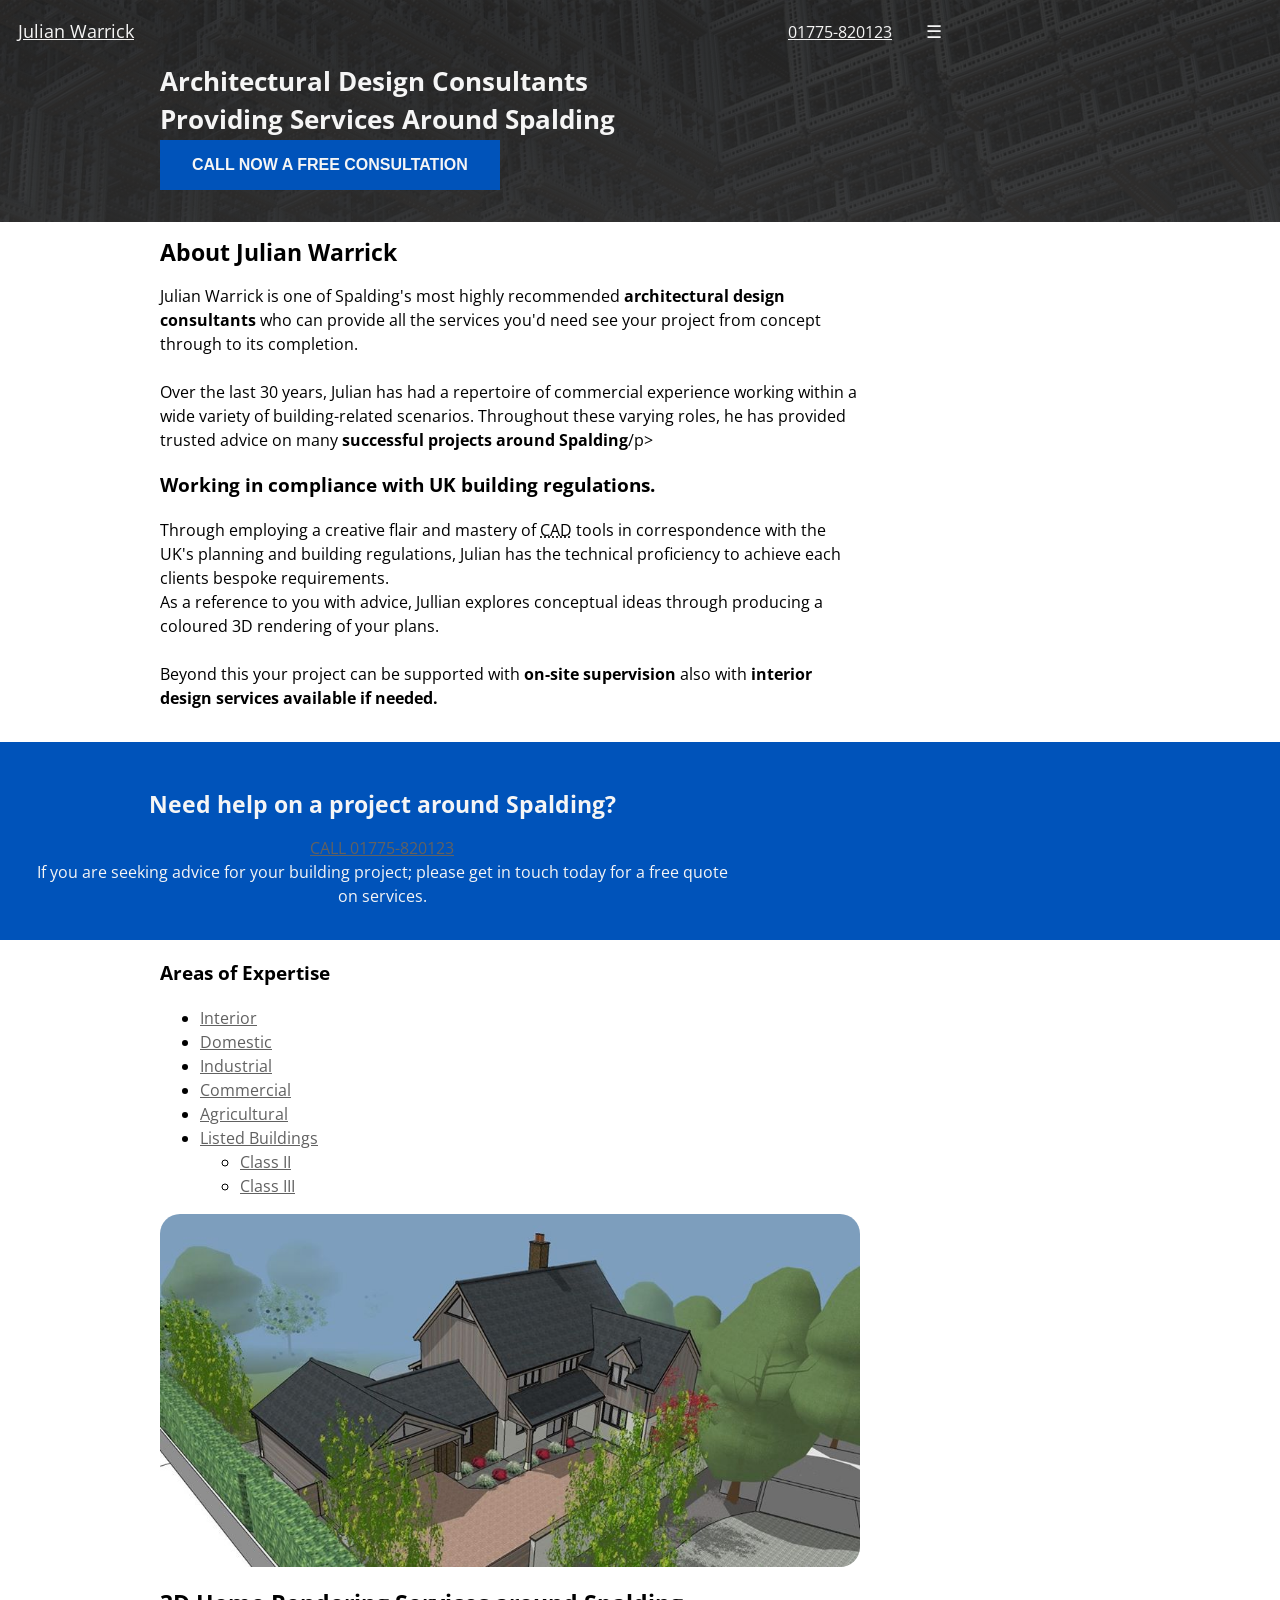
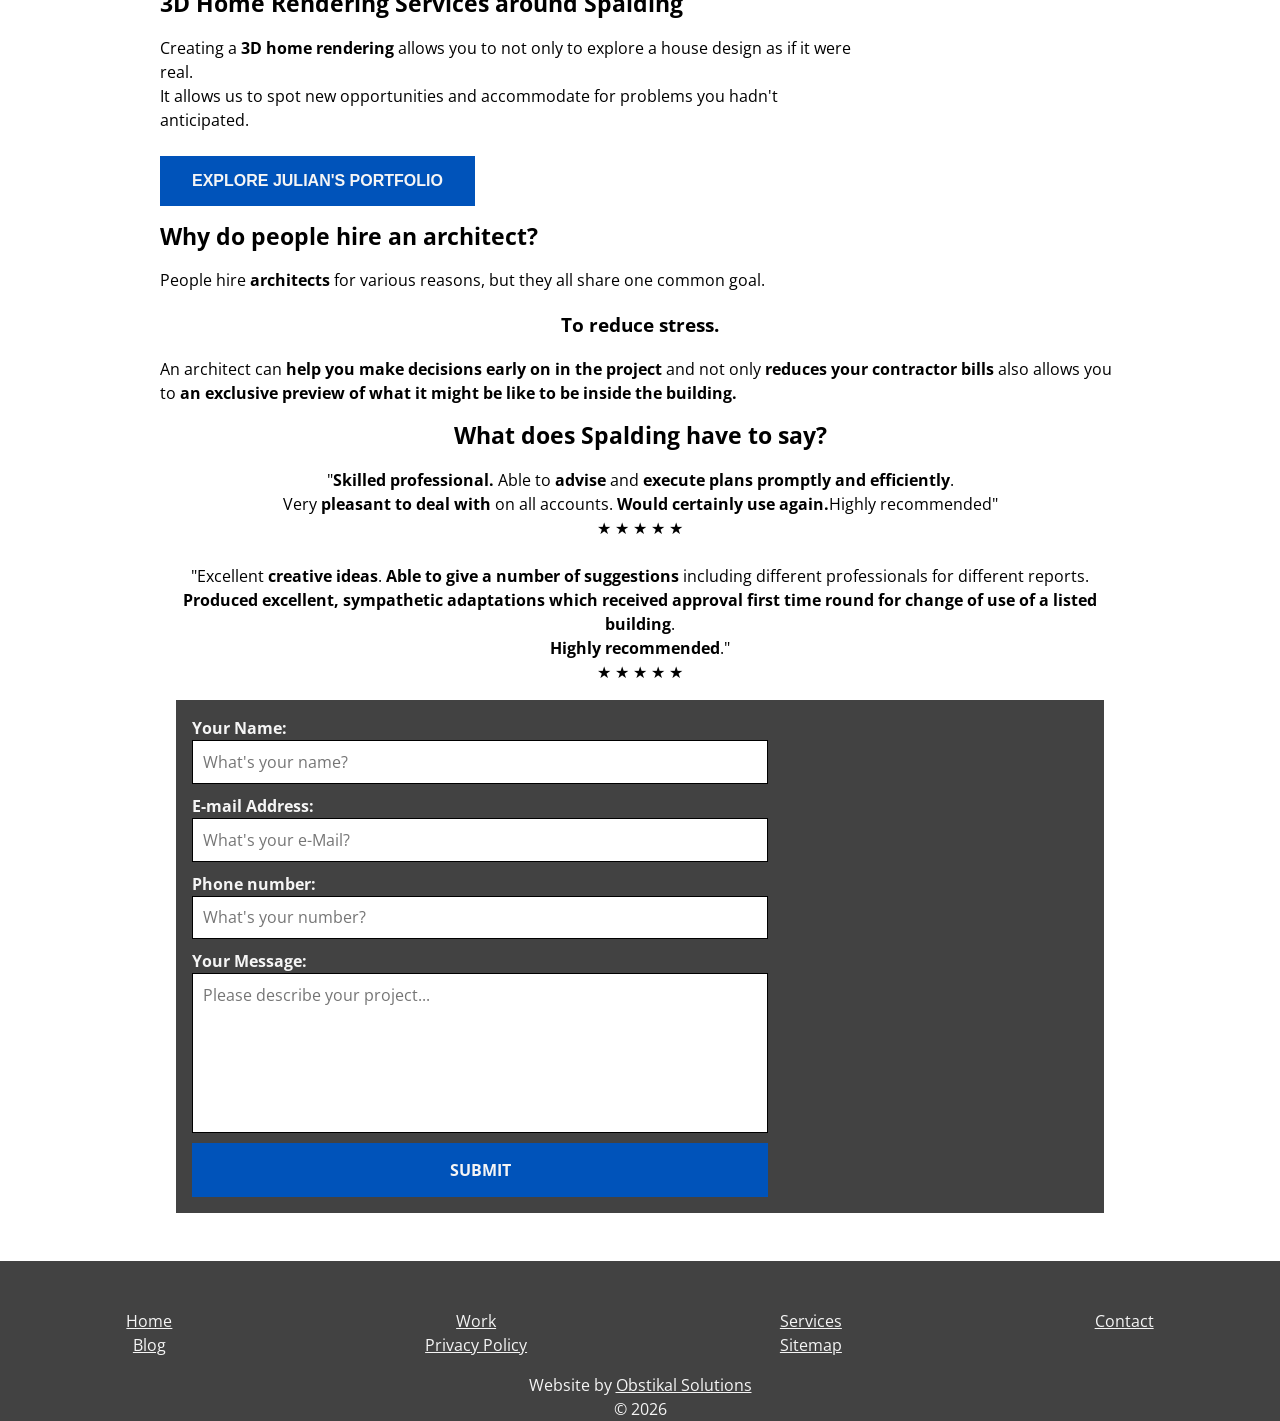
<file: index.html>
<!DOCTYPE html>
<html lang="en">

<head>
    <meta http-equiv="Content-Type" content="text/html; charset=utf-8">
    <meta name="viewport" content="width=device-width, initial-scale=1.0">
    <title>Architectural Design Consultants | Spalding | Julian Warrick</title>
    <meta name="description" content="Architectural Design Consultants in Spalding. Experienced with: domestic, industrial, commercial, agricultural and listed buildings grades II & III.">
    <meta name="keywords" content="Architects, Architectural Design, Consultant, Consultants, Services, Spalding, Lincolnshire, ">
    <link href="https://fonts.googleapis.com/css?family=Open+Sans:400,600&display=swap" rel="stylesheet">
    <link rel="stylesheet" href="css/mobile.css">
    <meta name="robots" content="index, follow">
    <meta name="language" content="English">
</head>

<body>
    <header class="banner hero">

        <div class="top-wrapper">
            <a href="#home" class="logo">Julian Warrick</a>
            <a class="number" href="tel:01775-820123">01775-820123</a>
            <a href="javascript:void(0);" class="nav-icon" onclick="myFunction()"><span> &#9776; </span></a>

        </div>
        <nav class="main-nav">
            <ul id="pages" class="dropdown">
                <li><a href="#">Home</a></li>
                <li><a href="#">Work</a></li>
                <li><a href="#">Services</a></li>
                <li><a href="#">Contact</a></li>
                <li><a href="#">Blog</a></li>
            </ul>
        </nav>
        <script>
            function myFunction() {
                var x = document.getElementById("pages");
                if (x.style.display === "block") {
                    x.style.display = "none";
                } else {
                    x.style.display = "block";
                }
            }

        </script>
        <div class="wrapper">
            <div class="readability">
                <h1>Architectural Design Consultants <br>Providing Services Around Spalding</h1>
                <button>call now a Free Consultation</button>
            </div>
        </div>

    </header>
    <div class="wrapper">
        <section class="content">
            <div class="readability">
                <h2>About Julian Warrick</h2>
                <p>Julian Warrick is one of Spalding's most highly recommended <strong>architectural design consultants</strong> who can provide all the services you'd need see your project from concept through to its completion.</p>
                <br>

                <p>Over the last 30 years, Julian has had a repertoire of commercial experience working within a wide variety of building-related scenarios. Throughout these varying roles, he has provided trusted advice on many <strong>successful projects around Spalding</strong>/p>
                    <h3>Working in compliance with UK building regulations.</h3>
                    <p>Through employing a creative flair and mastery of <abbr title="Computer Aided Design">CAD</abbr> tools in correspondence with the UK's planning and building regulations, Julian has the technical proficiency to achieve each clients bespoke requirements.</p>
                    <p>As a reference to you with advice, Jullian explores conceptual ideas through producing a coloured 3D rendering of your plans.</p>
                    <br>
                    <p>Beyond this your project can be supported with <strong>on-site supervision</strong> also with <strong>interior design services available if needed.</strong></p>
            </div>
        </section>
    </div>
    <div class="centered main banner">
        <section class="content">
            <div class="readability">
                <h2>Need help on a project around Spalding?</h2>
                <a href="tel:01775-820123"> CALL 01775-820123</a>
                <p>If you are seeking advice for your building project; please get in touch today for a free quote on services.</p>
            </div>
        </section>
    </div>
    <div class="wrapper">
        <section class="content">
            <div class="readability">
                <h3>Areas of Expertise</h3>
                <ul>
                    <li><a href="#">Interior</a></li>
                    <li><a href="#">Domestic</a></li>
                    <li><a href="#">Industrial</a></li>
                    <li><a href="#">Commercial</a></li>
                    <li><a href="#">Agricultural</a></li>
                    <li><a href="#">Listed Buildings</a></li>
                    <li style="list-style: none;">
                        <ul>
                            <li><a href="#">Class II</a></li>
                            <li><a href="#">Class III</a></li>
                        </ul>
                    </li>
                </ul>
                <img src="img/architectural-design-consultant-Julian-Warrick.jpg" alt="3D visualisation created by architectural design consultants Julian Warrick.">
                <h2>3D Home Rendering Services around Spalding</h2>
                <p>Creating a <strong>3D home rendering</strong> allows you to not only to explore a house design as if it were real.</p>
                <p>It allows us to spot new opportunities and accommodate for problems you hadn't anticipated.</p>
            </div> <br> <button>Explore Julian's Portfolio</button>
            <h2>Why do people hire an architect?</h2>
            <p>People hire <strong>architects</strong> for various reasons, but they all share one common goal.</p>
            <h3 class="centered">To reduce stress.</h3>
            <p>An architect can <strong>help you make decisions early on in the project</strong> and not only <strong>reduces your contractor bills</strong> also allows you to <strong>an exclusive preview of what it might be like to be inside the building.</strong></p>
            <div class="centered">
                <h2>What does Spalding have to say?</h2>
                <blockquote cite="https://www.houzz.co.uk/professionals/architects-and-building-designers/julian-warrick-pfvwgb-pf~153072167">
                    <p>"<strong>Skilled professional.</strong> Able to <strong>advise</strong> and <strong>execute plans promptly and efficiently</strong>.<p>Very <strong>pleasant to deal with</strong> on all accounts. <strong>Would certainly use again.</strong>Highly recommended"</p>
                        <p>&#9733; &#9733; &#9733; &#9733; &#9733;</p>
                </blockquote> <br>
                <blockquote cite="https://www.houzz.co.uk/professionals/architects-and-building-designers/julian-warrick-pfvwgb-pf~153072167">
                    <p>"Excellent <strong>creative ideas</strong>. <strong>Able to give a number of suggestions</strong> including different professionals for different reports. <strong>Produced excellent, sympathetic adaptations which received approval first time round for change of use of a listed building</strong>.</p>
                    <p><strong>Highly recommended</strong>."</p>
                    <p>&#9733; &#9733; &#9733; &#9733; &#9733;</p>
                </blockquote>
            </div>
            <form class="dark" id="contact-form" action="somescript.php" method="post" enctype="multipart/form-data"> <label for="name">Your Name: </label> <input placeholder="What's your name?" name="name" id="name" type="text" autocomplete="name" required><label for="email">E-mail Address: </label> <input type="email" id="email" name="email" placeholder="What's your e-Mail?" pattern="[a-z0-9!#$%&'*+/=?^_`{|}~-]+(?:.[a-z0-9!#$%&'*+/=?^_`{|}~-]+)*@(?:[a-z0-9](?:[a-z0-9-]*[a-z0-9])?.)+[a-z0-9](?:[a-z0-9-]*[a-z0-9])?" autocomplete="email" required><label for="phone">Phone number:</label> <input type="tel" placeholder="What's your number?" id="phone" name="phone" pattern="[0-9]{7}" required><label for="message">Your Message: </label><textarea id="message" placeholder="Please describe your project..." name="message" required></textarea><input type="submit" value="Submit" class="submit"></form>


        </section>
    </div>
    <footer class="footer banner">
        <ul class="boring">
            <li><a href="#">Home</a></li>
            <li><a href="#">Work</a></li>
            <li><a href="#">Services</a></li>
            <li><a href="#">Contact</a></li>
            <li><a href="#">Blog</a></li>
            <li><a href="#">Privacy Policy</a></li>
            <li><a href="#">Sitemap</a></li>
        </ul>
        <div class="bottom">
            <p>Website by <a href="">Obstikal Solutions</a></p> <span>&copy; </span>
            <script>
                new Date().getFullYear() && document.write(new Date().getFullYear());

            </script>
        </div>

    </footer>

</body>
</file>
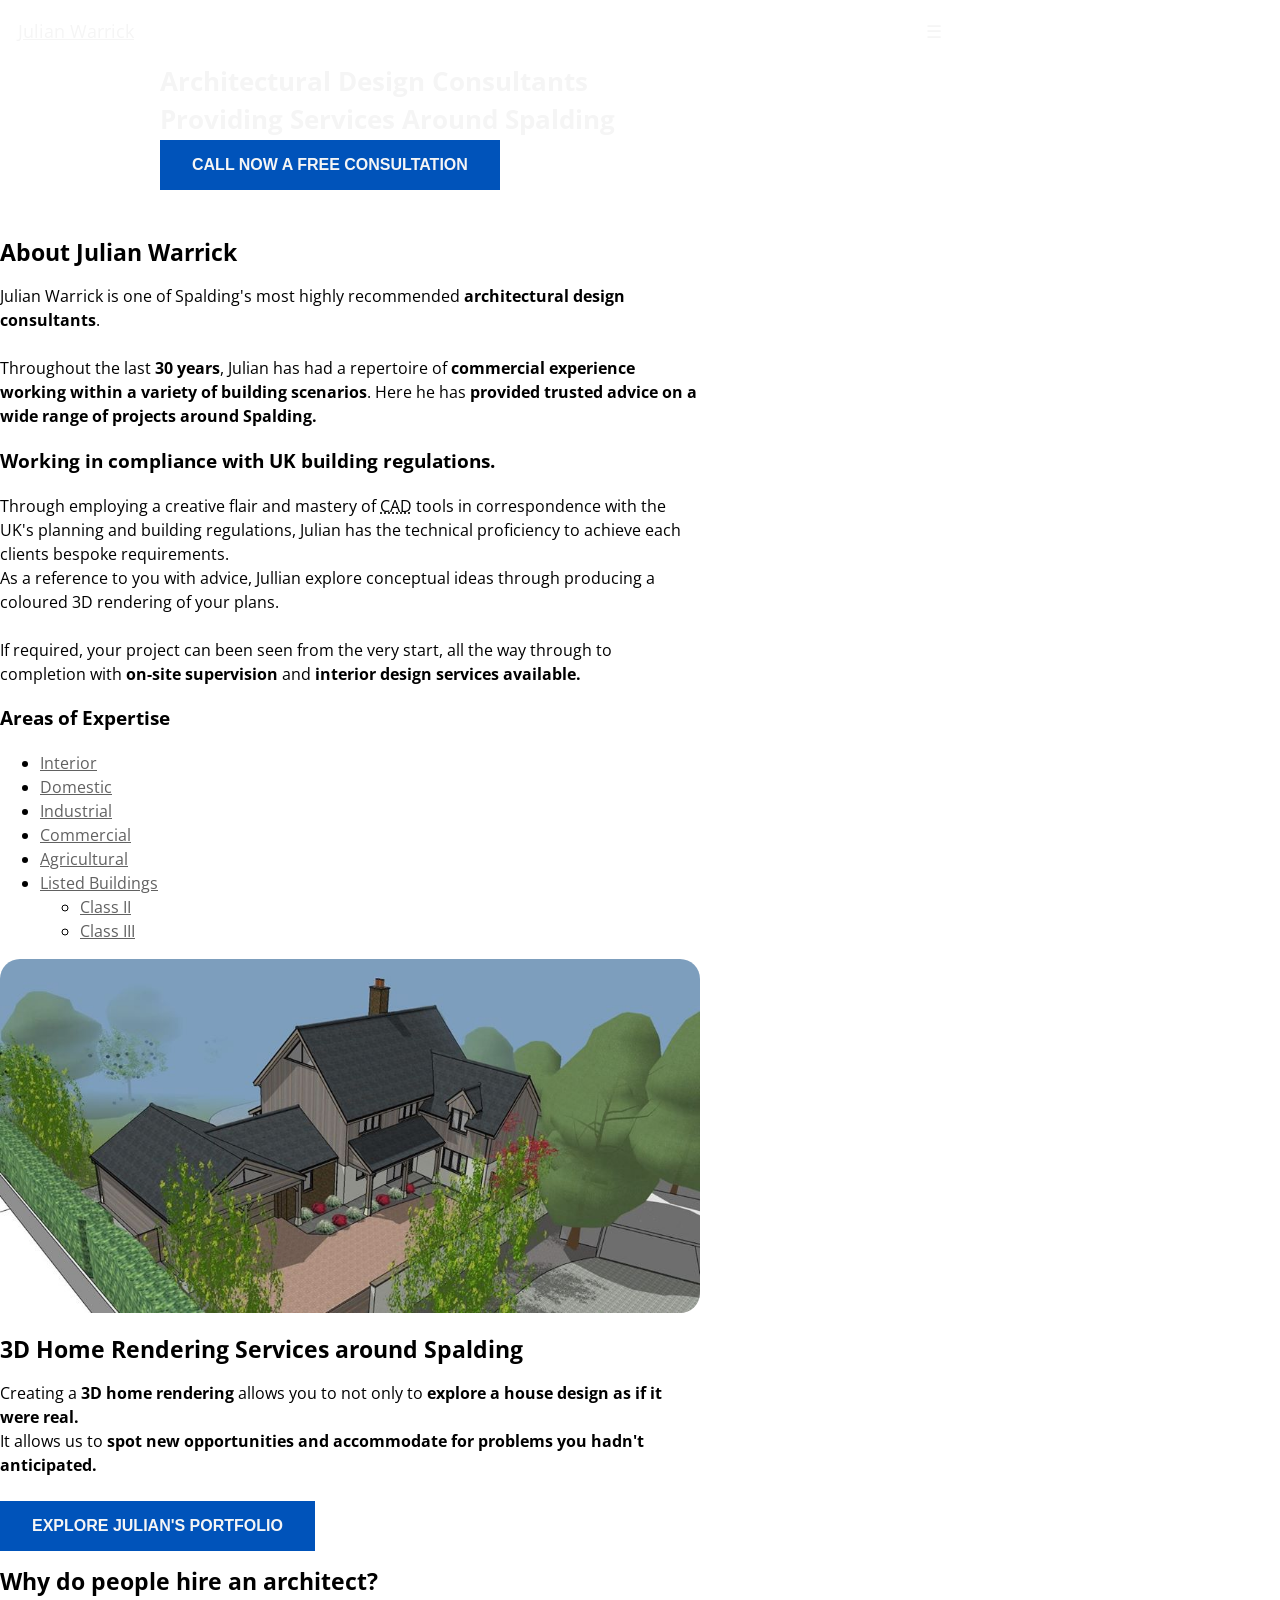
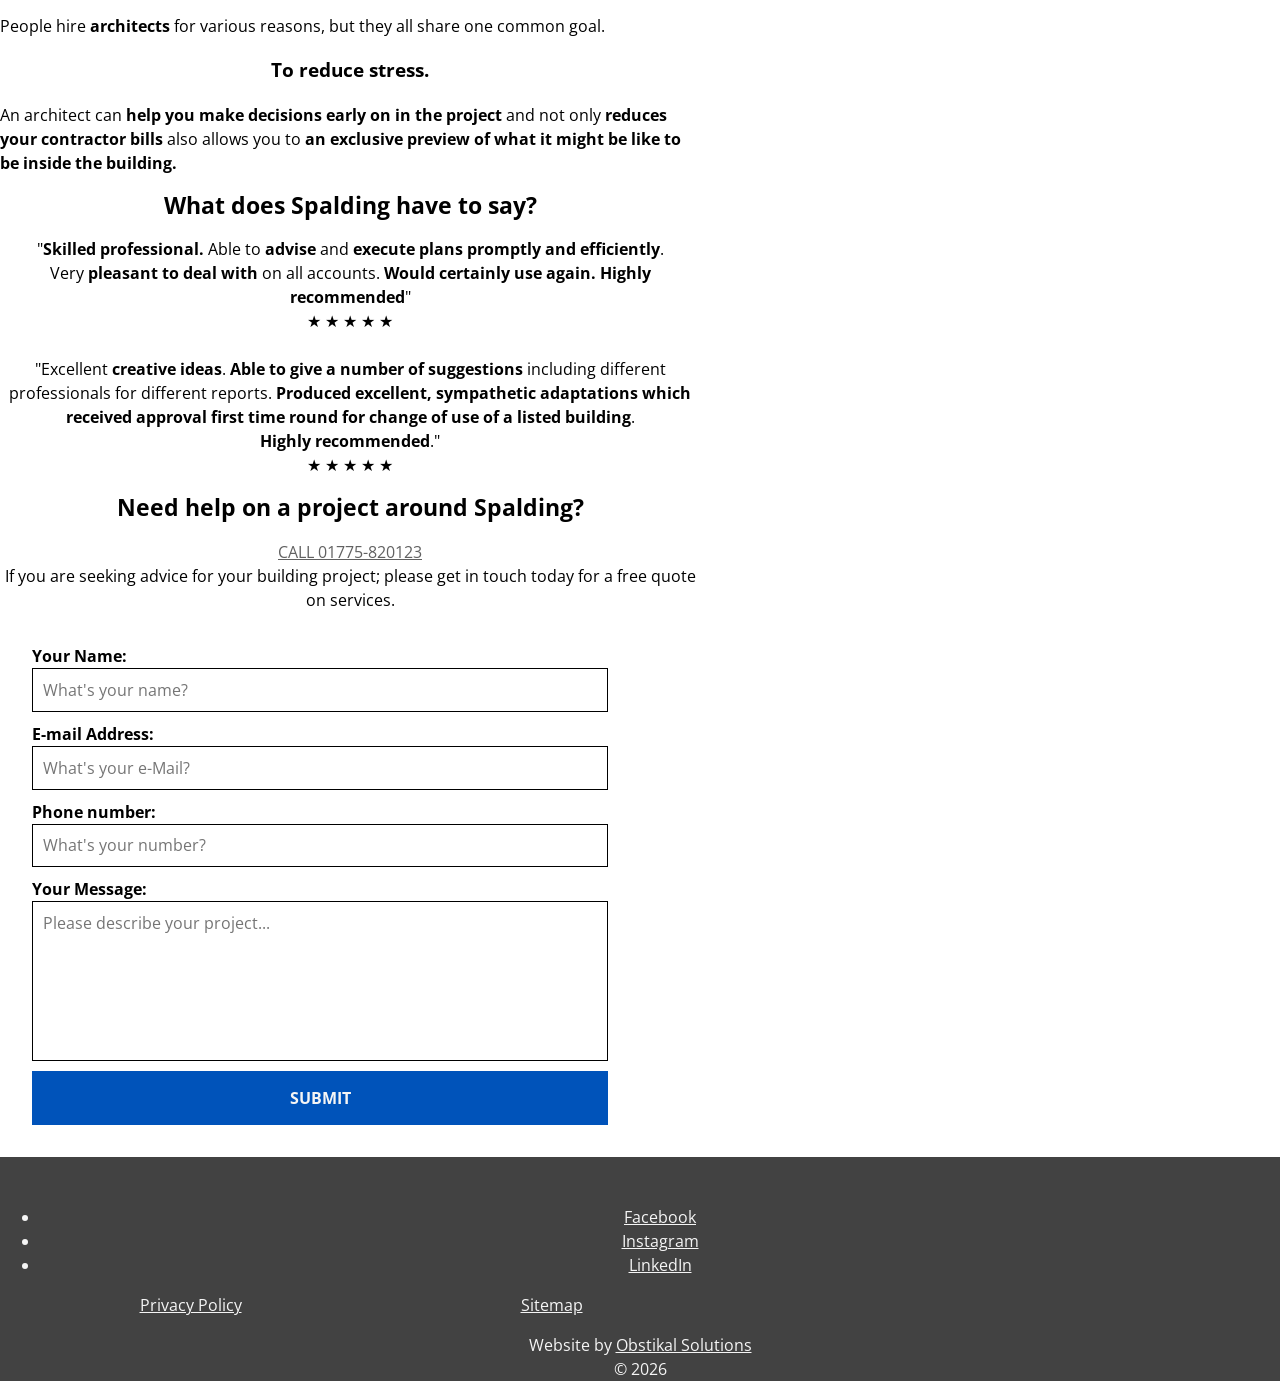
<file: mobilefirst.html>
<!DOCTYPE html>
<html lang="en">

<head>
    <meta http-equiv="Content-Type" content="text/html; charset=utf-8">
    <meta name="viewport" content="width=device-width, initial-scale=1.0">
    <title>Architectural Design Consultants | Spalding | Julian Warrick</title>
    <meta name="description" content="Architectural Design Consultants in Spalding. Experienced with: domestic, industrial, commercial, agricultural and listed buildings grades II & III.">
    <meta name="keywords" content="Architects, Architectural Design, Consultant, Consultants, Services, Spalding, Lincolnshire, ">
    <link href="https://fonts.googleapis.com/css?family=Open+Sans:400,600&display=swap" rel="stylesheet">
    <link rel="stylesheet" href="css/mobile.css">
    <meta name="robots" content="index, follow">
    <meta name="language" content="English">
</head>

<body>
    <header class="banner">
        <div class="top-wrapper">
            <a href="#home" class="logo">Julian Warrick </a>
            <a href="javascript:void(0);" class="nav-icon" onclick="myFunction()"><span> &#9776; </span></a>
        </div>
        <nav class="main-nav">
            <ul id="pages" class="dropdown">
                <li><a href="#">Home</a></li>
                <li><a href="#">Work</a></li>
                <li><a href="#">Services</a></li>
                <li><a href="#">Contact</a></li>
                <li><a href="#">Blog</a></li>
            </ul>
        </nav>
        <script>
            function myFunction() {
                var x = document.getElementById("pages");
                if (x.style.display === "block") {
                    x.style.display = "none";
                } else {
                    x.style.display = "block";
                }
            }

        </script>
        <div class="wrapper">
            <div class="readability">
                <!--<a class="number" href="tel:01775-820123">01775-820123</a>-->
                <h1>Architectural Design Consultants <br>Providing Services Around Spalding</h1>
                <button>call now a Free Consultation</button>
            </div>
        </div>
    </header>
    <section class="content">
        <div class="readability">
            <h2>About Julian Warrick</h2>
            <p>Julian Warrick is one of Spalding's most highly recommended <strong>architectural design consultants</strong>.</p>
            <br>
            <p>Throughout the last <strong>30 years</strong>, Julian has had a repertoire of <strong>commercial experience working within a variety of building scenarios</strong>. Here he has <strong>provided trusted advice on a wide range of projects around Spalding.</strong></p>
            <h3>Working in compliance with UK building regulations.</h3>
            <p>Through employing a creative flair and mastery of <abbr title="Computer Aided Design">CAD</abbr> tools in correspondence with the UK's planning and building regulations, Julian has the technical proficiency to achieve each clients bespoke requirements.</p>
            <p>As a reference to you with advice, Jullian explore conceptual ideas through producing a coloured 3D rendering of your plans.</p>
            <br>
            <p>If required, your project can been seen from the very start, all the way through to completion with <strong>on-site supervision</strong> and <strong>interior design services available.</strong></p>
            <h3>Areas of Expertise</h3>
            <ul>
                <li><a href="#">Interior</a></li>
                <li><a href="#">Domestic</a></li>
                <li><a href="#">Industrial</a></li>
                <li><a href="#">Commercial</a></li>
                <li><a href="#">Agricultural</a></li>
                <li><a href="#">Listed Buildings</a></li>
                <li style="list-style: none;">
                    <ul>
                        <li><a href="#">Class II</a></li>
                        <li><a href="#">Class III</a></li>
                    </ul>
                </li>
            </ul>
            <div class="work"><img src="img/architectural-design-consultant-Julian-Warrick.jpg" alt="3D visualisation created by architectural design consultants Julian Warrick.">
                <h2>3D Home Rendering Services around Spalding</h2>
                <p>Creating a <strong>3D home rendering</strong> allows you to not only to <strong>explore a house design as if it were real.</strong></p>
                <p>It allows us to <strong>spot new opportunities and accommodate for problems you hadn't anticipated.</strong></p>
            </div> <br> <button>Explore Julian's Portfolio</button>
            <h2>Why do people hire an architect?</h2>
            <p>People hire <strong>architects</strong> for various reasons, but they all share one common goal.</p>
            <h3 class="centered">To reduce stress.</h3>
            <p>An architect can <strong>help you make decisions early on in the project</strong> and not only <strong>reduces your contractor bills</strong> also allows you to <strong>an exclusive preview of what it might be like to be inside the building.</strong></p>
            <div class="centered">
                <h2>What does Spalding have to say?</h2>
                <blockquote cite="https://www.houzz.co.uk/professionals/architects-and-building-designers/julian-warrick-pfvwgb-pf~153072167">
                    <p>"<strong>Skilled professional.</strong> Able to <strong>advise</strong> and <strong>execute plans promptly and efficiently</strong>.<p>Very <strong>pleasant to deal with</strong> on all accounts. <strong>Would certainly use again.</strong><strong> Highly recommended</strong>"</p>
                        <p>&#9733; &#9733; &#9733; &#9733; &#9733;</p>
                </blockquote> <br>
                <blockquote cite="https://www.houzz.co.uk/professionals/architects-and-building-designers/julian-warrick-pfvwgb-pf~153072167">
                    <p>"Excellent <strong>creative ideas</strong>. <strong>Able to give a number of suggestions</strong> including different professionals for different reports. <strong>Produced excellent, sympathetic adaptations which received approval first time round for change of use of a listed building</strong>.</p>
                    <p><strong>Highly recommended</strong>."</p>
                    <p>&#9733; &#9733; &#9733; &#9733; &#9733;</p>
                </blockquote>
            </div>
            <div class="centered">
                <h2>Need help on a project around Spalding?</h2>
                <a href="tel:01775-820123"> CALL 01775-820123</a>
                <p>If you are seeking advice for your building project; please get in touch today for a free quote on services.</p>
            </div>
        </div>
        <form class="contact" id="contact-form" action="somescript.php" method="post" enctype="multipart/form-data"> <label for="name">Your Name: </label> <input placeholder="What's your name?" name="name" id="name" type="text" autocomplete="name" required><label for="email">E-mail Address: </label> <input type="email" id="email" name="email" placeholder="What's your e-Mail?" pattern="[a-z0-9!#$%&'*+/=?^_`{|}~-]+(?:.[a-z0-9!#$%&'*+/=?^_`{|}~-]+)*@(?:[a-z0-9](?:[a-z0-9-]*[a-z0-9])?.)+[a-z0-9](?:[a-z0-9-]*[a-z0-9])?" autocomplete="email" required><label for="phone">Phone number:</label> <input type="tel" placeholder="What's your number?" id="phone" name="phone" pattern="[0-9]{7}" required><label for="message">Your Message: </label><textarea id="message" placeholder="Please describe your project..." name="message" required></textarea><input type="submit" value="Submit" class="submit"></form>
        <div class="details"></div>
    </section>
    <footer class="footer">
        <ul class="social">
            <li>
                <a href="https://www.facebook.com/JulianWarrickArchitecture/">Facebook</a>
            </li>
            <li>
                <a href="https://www.instagram.com/julian_warrick_arch_design/?hl=en">Instagram</a></li>
            <li>
                <a href="https://uk.linkedin.com/in/julian-warrick-8b017885">LinkedIn</a></li>
        </ul>
        <ul class="boring">
            <li><a href="#">Privacy Policy</a></li>
            <li><a href="#">Sitemap</a></li>
        </ul>
        <div class="bottom">
            <p>Website by <a href="">Obstikal Solutions</a></p> <span>&copy; </span>
            <script>
                new Date().getFullYear() > 2010 && document.write(new Date().getFullYear());

            </script>
        </div>
    </footer>
</body>
</file>
<file: css/mobile.css>
:root {
    --main-color: #0053ba;
    --light-color: #F5F5F5;
    --dark-color: #424242;
    --dark-accent-color: #616161;
    --accent-color: #616161;
    --main-font: 'Open Sans', sans-serif;
    --font-small: 1em;
    --font-medium: 1.125em;
    --font-large: 1.424em;
    --font-larger: 1.602em
}

body {
    font-size: 16px;
    font-family: var(--main-font);
    margin: 0 auto;
    line-height: 1.5;
}

form {
    padding: 1em;
}

p {
    margin: 0;
}

.dark {
    color: var(--light-color);
    background-color: var(--dark-color);
}

.light {
    color: var(--dark-color);
    background-color: var(--light-color);
}

.main {
    padding: 2em;
    background-color: var(--main-color);
    color: var(--light-color);
}

.main {
    color: var(--light-color);
}

.readability {
    max-width: 700px;
}


.banner a {
    color: var(--light-color);
}

h1 {
    margin: 0;
    font-size: var(--font-larger);
    color: var(--light-color);
}

h2 {
    padding: 0.618em 0;
    margin: 0;
    font-size: var(--font-large);
}

input {
    border: 1px solid;
}

textarea {
    resize: none;
    height: 10em;
    border: 1px solid;
}

button,
input[type=submit] {
    color: var(--light-color);
    display: inline;
    border: none;
    padding: 1rem 2rem;
    margin: 0;
    text-decoration: none;
    background: var(--main-color);
    font-size: 1rem;
    cursor: pointer;
    text-align: center;
    -webkit-transition: background 250ms ease-in-out,
        -webkit-transform 150ms ease;
    transition: background 250ms ease-in-out,
        -webkit-transform 150ms ease;
    transition: background 250ms ease-in-out,
        transform 150ms ease;
    transition: background 250ms ease-in-out,
        transform 150ms ease,
        -webkit-transform 150ms ease;
    -webkit-appearance: none;
    -moz-appearance: none;
    text-transform: uppercase;
    font-weight: 700;
}

button:hover,
button:focus,
input[type=submit]:hover,
input[type=submit]:focus {
    background: var(--accent-color);
}

button:focus,
input[type=submit]:focus {
    border-radius: 5px;
}

button:active,
input[type=submit]:active {
    -webkit-transform: scale(0.99);
    transform: scale(0.99);
}

form {
    margin: 1em;
}

img {
    margin: 0;
    max-width: 100%;
    height: auto;
    border-radius: 20px;
}

button:hover,
input[type=submit]:hover {
    background-color: var(--light-color);
}

.hidden {
    display: none;
}

.main-nav #pages {
    display: none;
}

.nav-icon {
    display: block;
    padding: 1em;
    text-decoration: none;
    font-size: var(--font-medium);

}

.main-nav ul {
    list-style-type: none;
    margin: 0;
    padding: 0;
    height: auto;

    text-align: center;
}

.main-nav ul .dropdown {
    display: -webkit-box;
    display: -ms-flexbox;
    display: flex;
    -ms-flex-wrap: wrap;
    flex-wrap: wrap;
    -webkit-box-align: baseline;
    -ms-flex-align: baseline;
    align-items: baseline;
}

.logo {
    padding: 1em;
    display: block;
    font-size: var(--font-medium);
}

.dropdown li {
    display: -webkit-box;
    display: -ms-flexbox;
    display: flex;
    text-align: center;
    margin: 0;
    padding: 0;
    overflow: hidden;
    background-color: var(--dark-color);
    ;
}

.dropdown a {
    display: inline-block;
    width: 100%;
    padding: 1em 0;
    margin: 0;
    overflow: hidden;
}


.main-nav a {
    text-decoration: none;
    color: var(--light-color);
    font-weight: 600;
}

.main-nav a:hover,
.nav-icon:hover,
.number:hover,
.logo:hover {
    background-color: var(--dark-accent-color);
}

.banner {
    max-width: 100%;

}

.hero {
    background: -webkit-gradient(linear, left top, left bottom, from(rgba(33, 33, 33, 0.9)), to(rgba(66, 66, 66, 0.9))), url(/img/image.jpg);
    background: linear-gradient(to bottom, rgba(33, 33, 33, 0.9), rgba(66, 66, 66, 0.9)), url(/img/image.jpg);
    background-attachment: fixed;
    background-position: center;
    background-size: cover;
}

label {
    font-size: 1em;
    font-weight: 700;
}

.wrapper {
    padding: 0 2em 2em 2em;
    margin: auto;
    max-width: 960px;
}

.content a {
    color: var(--dark-accent-color)
}

.number {
    display: block;
    padding: 1em;
    text-align: center;
    margin-left: auto;
}

.top-wrapper {
    position: relative;
    overflow: hidden;
    max-width: 960px;
    margin: auto;
    display: -webkit-inline-box;
    display: -ms-inline-flexbox;
    display: inline-flex;
    -webkit-box-align: center;
    -ms-flex-align: center;
    align-items: center;
    -webkit-box-pack: justify;
    -ms-flex-pack: justify;
    justify-content: space-between;
    width: 100%;
}


blockquote {
    margin: 0;
    padding: 0;
}

.bottom {
    text-align: center;
}

.centered,
.dark a {
    text-align: center;
}

.footer {
    padding-top: 2em;
    background-color: var(--dark-color);
    color: var(--light-color);
    text-align: center;
}

.footer a {
    color: var(--light-color)
}

.boring {
    width: 100%;
    list-style-type: none;
    -ms-flex-pack: distribute;
    justify-content: space-around;

    padding: 0;
    display: grid;
    grid-template-columns: auto auto auto auto;
}

input,
label,
textarea {
    display: block;
    width: 100%;
    max-width: 36em;
    font-family: var(--main-font);
}


.dark a {
    color: var(--light-color);
}

textarea,
input {
    font-size: 1em;
    -webkit-box-sizing: border-box;
    box-sizing: border-box;
    padding: 0.624em;
    margin-bottom: 0.624em;
}
</file>
